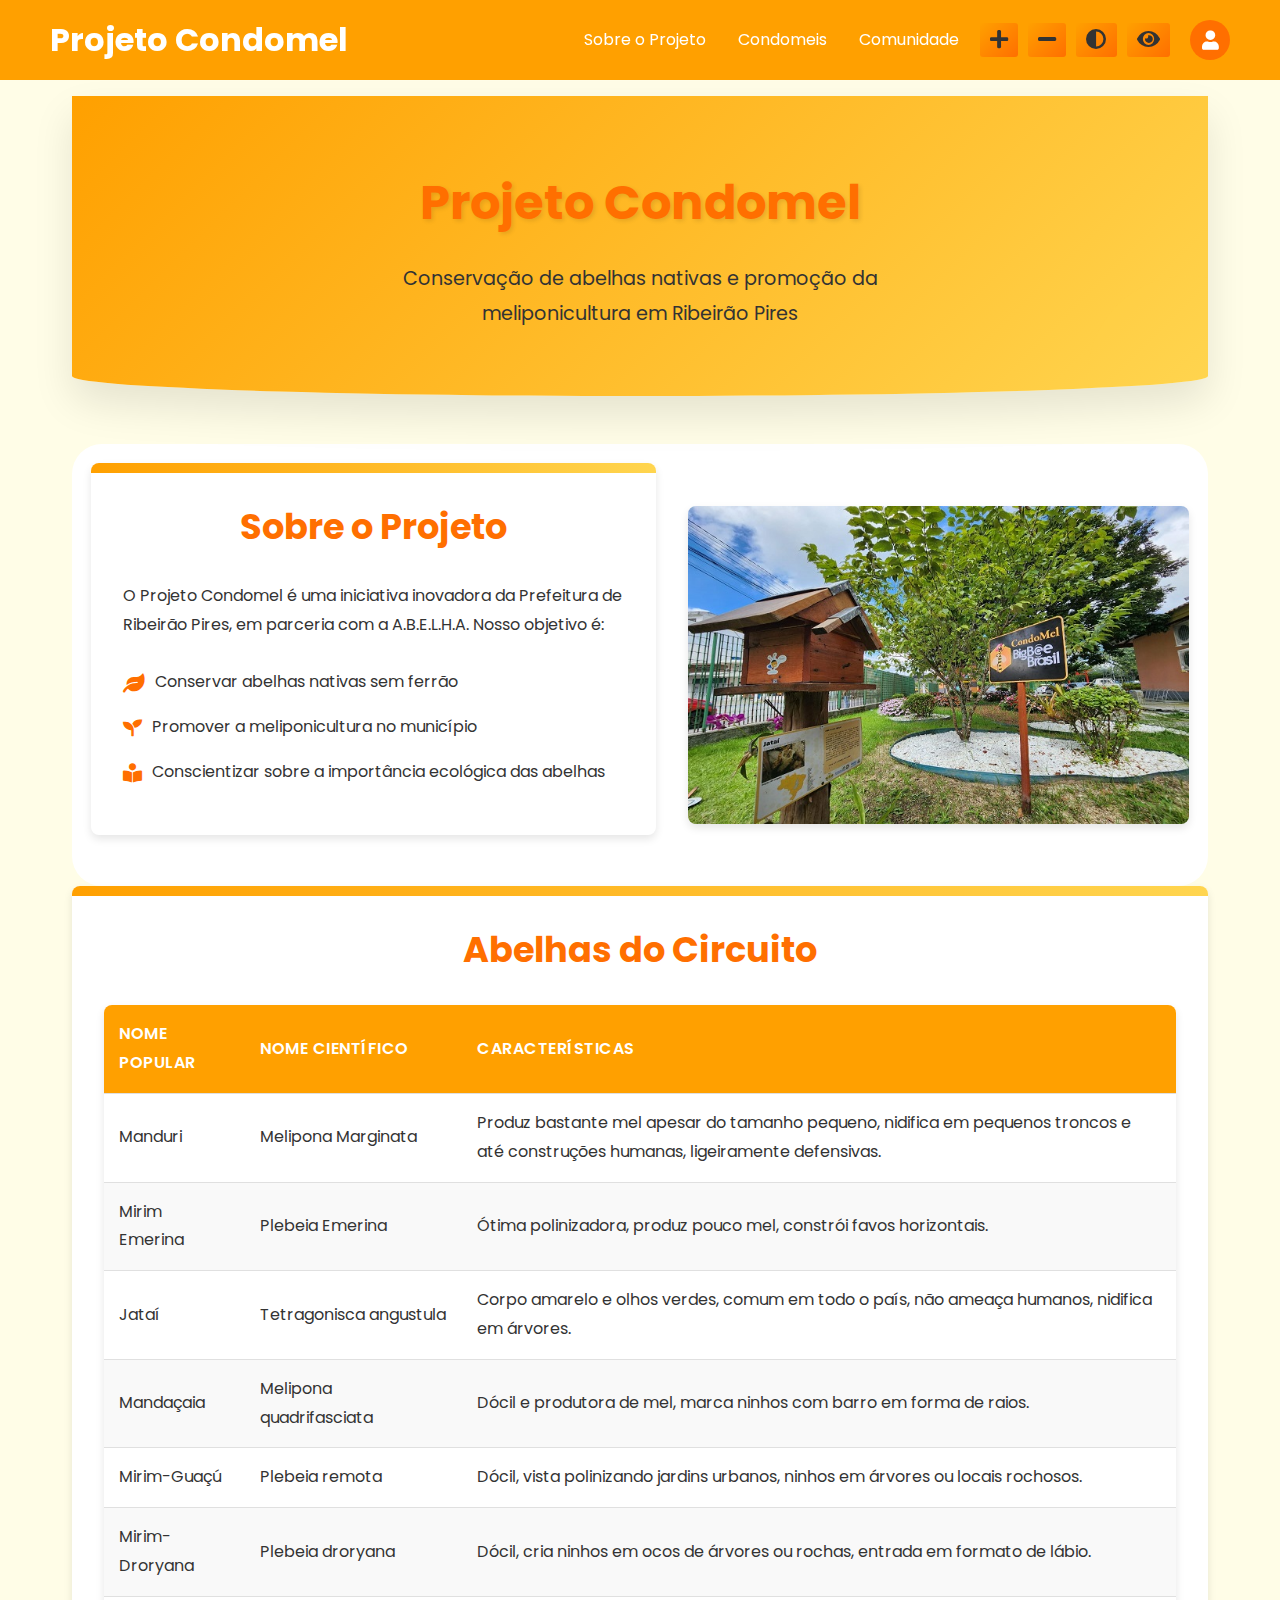
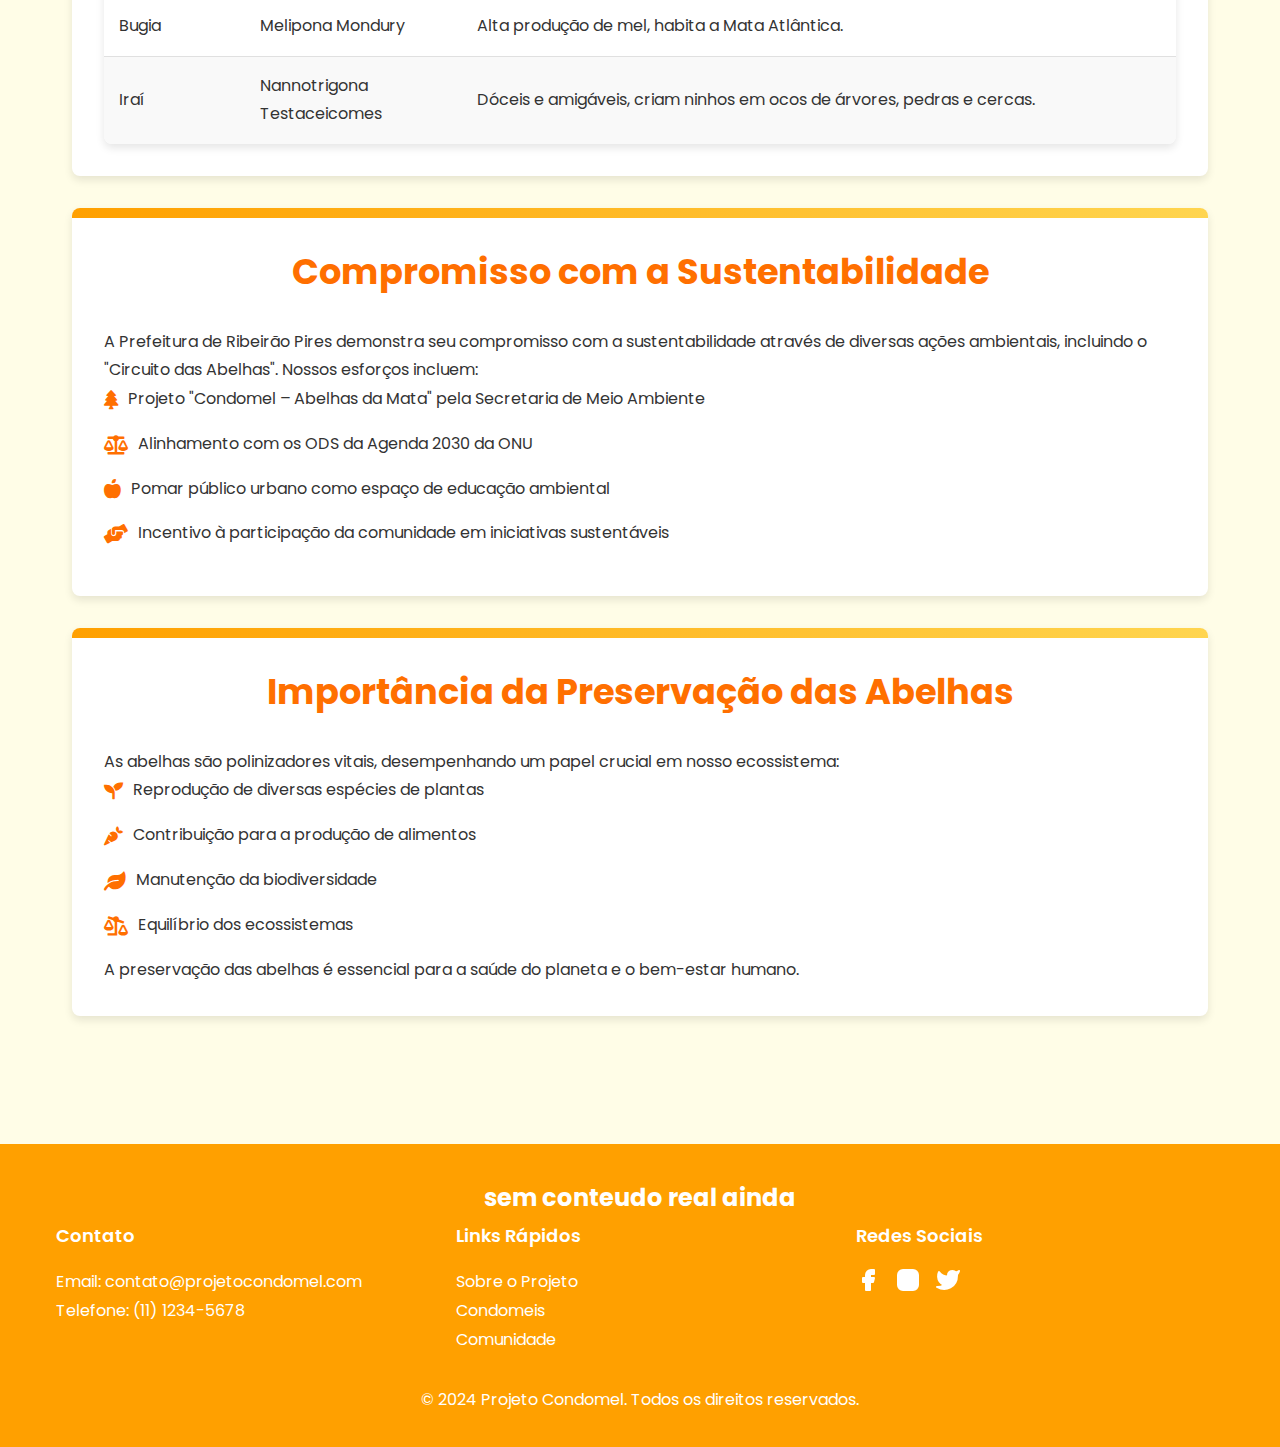
<file: sobre.html>
<!-- sobre.html -->
<!DOCTYPE html>
<html lang="pt-BR">
<head>
    <meta charset="UTF-8">
    <meta name="viewport" content="width=device-width, initial-scale=1.0">
    <title>Sobre o Projeto Condomel - Ribeirão Pires</title>
    <link href="https://fonts.googleapis.com/css2?family=Poppins:wght@300;400;600;700&display=swap" rel="stylesheet">
    <link rel="stylesheet" href="https://cdnjs.cloudflare.com/ajax/libs/font-awesome/5.15.3/css/all.min.css">
    <link rel="stylesheet" href="style.css"> 
    <style>
        :root {
            --primary-color: #FFA000;
            --secondary-color: #FFD54F;
            --accent-color: #FF6F00;
            --background-color: #FFFDE7;
            --text-color: #333;
            --card-bg: #FFFFFF;
        }
        body {
            background-color: var(--background-color);
            color: var(--text-color);
            line-height: 1.8;
        }
        .hero {
            background: linear-gradient(135deg, var(--primary-color), var(--secondary-color));
            color: white;
            text-align: center;
            padding: 4rem 2rem;
            margin-bottom: 3rem;
            border-radius: 0 0 50% 50% / 20px;
        }
        .hero h1 {
            font-size: 3rem;
            margin-bottom: 1rem;
            text-shadow: 2px 2px 4px rgba(0,0,0,0.1);
        }
        .hero .subtitle {
            font-size: 1.2rem;
            max-width: 600px;
            margin: 0 auto;
        }
        .content {
            max-width: 1200px;
            margin: 0 auto;
            padding: 1.2rem;
        }
        .content img {
            display: block;
            margin: 0 auto;
            max-width: 100%;
            height: auto;
            border-radius: 8px;
            box-shadow: 0 4px 8px rgba(0,0,0,0.1);
        }
        .content h2 {
            text-align: center;
            margin-bottom: 1.5rem;
            color: var(--accent-color);
            font-size: 2.2rem;
        }
        .two-columns {
            display: flex;
            flex-wrap: wrap;
            justify-content: space-between;
            gap: 2rem;
            align-items: center;
        }
        .column {
            flex: 1;
            min-width: 200px;
        }
        table {
            width: 100%;
            border-collapse: separate;
            border-spacing: 0;
            margin-top: 20px;
            box-shadow: 0 4px 8px rgba(0,0,0,0.1);
            border-radius: 8px;
            overflow: hidden;
        }
        th, td {
            padding: 15px;
            text-align: left;
            border-bottom: 1px solid #e0e0e0;
        }
        th {
            background-color: var(--primary-color);
            color: white;
            font-weight: 600;
            text-transform: uppercase;
            letter-spacing: 0.5px;
        }
        tr:last-child td {
            border-bottom: none;
        }
        tr:nth-child(even) {
            background-color: #f9f9f9;
        }
        tr:hover {
            background-color: #f0f0f0;
            transition: background-color 0.3s ease;
        }
        .card {
            background-color: var(--card-bg);
            border-radius: 8px;
            padding: 2rem;
            box-shadow: 0 4px 8px rgba(0,0,0,0.1);
            transition: transform 0.3s ease, box-shadow 0.3s ease;
            margin-bottom: 2rem;
        }
        .card:hover {
            transform: translateY(-5px);
            box-shadow: 0 6px 12px rgba(0,0,0,0.15);
        }
        .icon-list {
            list-style-type: none;
            padding: 0;
        }
        .icon-list li {
            display: flex;
            align-items: center;
            margin-bottom: 1rem;
        }
        .icon-list li i {
            color: var(--accent-color);
            margin-right: 10px;
            font-size: 1.2rem;
        }
        @media (max-width: 768px) {
            .two-columns {
                flex-direction: column;
            }
            .hero {
                border-radius: 0 0 25% 25% / 10px;
            }
            .content h2{
                font-size: 1.5em;
            }
            .card{
                padding: 1rem;
            }
        }
/* Protanopia */
.navbar.color-blind-filter.protanopia,
#content-wrapper.color-blind-filter.protanopia {
    filter: url('data:image/svg+xml,<svg xmlns="http://www.w3.org/2000/svg"><filter id="protanopia"><feColorMatrix type="matrix" values="0.567, 0.433, 0, 0, 0 0.558, 0.442, 0, 0, 0 0, 0.242, 0.758, 0, 0 0, 0, 0, 1, 0"/></filter></svg>#protanopia');
}

/* Deuteranopia */
.navbar.color-blind-filter.deuteranopia,
#content-wrapper.color-blind-filter.deuteranopia {
    filter: url('data:image/svg+xml,<svg xmlns="http://www.w3.org/2000/svg"><filter id="deuteranopia"><feColorMatrix type="matrix" values="0.625, 0.375, 0, 0, 0 0.7, 0.3, 0, 0, 0 0, 0.3, 0.7, 0, 0 0, 0, 0, 1, 0"/></filter></svg>#deuteranopia');
}

/* Tritanopia */
.navbar.color-blind-filter.tritanopia,
#content-wrapper.color-blind-filter.tritanopia {
    filter: url('data:image/svg+xml,<svg xmlns="http://www.w3.org/2000/svg"><filter id="tritanopia"><feColorMatrix type="matrix" values="0.95, 0.05, 0, 0, 0 0, 0.433, 0.567, 0, 0 0, 0.475, 0.525, 0, 0 0, 0, 0, 1, 0"/></filter></svg>#tritanopia');
}

/* Deuteranopia */
.navbar.color-blind-filter.deuteranopia,
#content-wrapper.color-blind-filter.deuteranopia {
    filter: url('data:image/svg+xml,<svg xmlns="http://www.w3.org/2000/svg"><filter id="deuteranopia"><feColorMatrix type="matrix" values="0.625, 0.375, 0, 0, 0 0.7, 0.3, 0, 0, 0 0, 0.3, 0.7, 0, 0 0, 0, 0, 1, 0"/></filter></svg>#deuteranopia');
}

/* Tritanopia */
.navbar.color-blind-filter.tritanopia,
#content-wrapper.color-blind-filter.tritanopia {
    filter: url('data:image/svg+xml,<svg xmlns="http://www.w3.org/2000/svg"><filter id="tritanopia"><feColorMatrix type="matrix" values="0.95, 0.05, 0, 0, 0 0, 0.433, 0.567, 0, 0 0, 0.475, 0.525, 0, 0 0, 0, 0, 1, 0"/></filter></svg>#tritanopia');
}

/* Deuteranomaly */
.navbar.color-blind-filter.deuteranomaly,
#content-wrapper.color-blind-filter.deuteranomaly {
    filter: url('data:image/svg+xml,<svg xmlns="http://www.w3.org/2000/svg"><filter id="deuteranomaly"><feColorMatrix type="matrix" values="0.8, 0.2, 0, 0, 0 0.258, 0.742, 0, 0, 0 0, 0.142, 0.858, 0, 0 0, 0, 0, 1, 0"/></filter></svg>#deuteranomaly');
}

/* Tritanomaly */
.navbar.color-blind-filter.tritanomaly,
#content-wrapper.color-blind-filter.tritanomaly {
    filter: url('data:image/svg+xml,<svg xmlns="http://www.w3.org/2000/svg"><filter id="tritanomaly"><feColorMatrix type="matrix" values="0.967, 0.033, 0, 0, 0 0, 0.733, 0.267, 0, 0 0, 0.183, 0.817, 0, 0 0, 0, 0, 1, 0"/></filter></svg>#tritanomaly');
}

/* Achromatopsia */
.navbar.color-blind-filter.achromatopsia,
#content-wrapper.color-blind-filter.achromatopsia {
    filter: url('data:image/svg+xml,<svg xmlns="http://www.w3.org/2000/svg"><filter id="achromatopsia"><feColorMatrix type="matrix" values="0.299, 0.587, 0.114, 0, 0 0.299, 0.587, 0.114, 0, 0 0.299, 0.587, 0.114, 0, 0 0, 0, 0, 1, 0"/></filter></svg>#achromatopsia');
}

/* Protanomaly */
.navbar.color-blind-filter.protanomaly,
#content-wrapper.color-blind-filter.protanomaly {
    filter: url('data:image/svg+xml,<svg xmlns="http://www.w3.org/2000/svg"><filter id="protanomaly"><feColorMatrix type="matrix" values="0.817, 0.183, 0, 0, 0 0.333, 0.667, 0, 0, 0 0, 0.125, 0.875, 0, 0 0, 0, 0, 1, 0"/></filter></svg>#protanomaly');
}

/* Achromatomaly */
.navbar.color-blind-filter.achromatomaly,
#content-wrapper.color-blind-filter.achromatomaly {
    filter: url('data:image/svg+xml,<svg xmlns="http://www.w3.org/2000/svg"><filter id="achromatomaly"><feColorMatrix type="matrix" values="0.618, 0.320, 0.062, 0, 0 0.163, 0.775, 0.062, 0, 0 0.163, 0.320, 0.516, 0, 0 0, 0, 0, 1, 0"/></filter></svg>#achromatomaly');
}
/* Protanopia */
.navbar.color-blind-filter.protanopia,
#content-wrapper.color-blind-filter.protanopia {
    filter: url('data:image/svg+xml,<svg xmlns="http://www.w3.org/2000/svg"><filter id="protanopia-filter"><feColorMatrix type="matrix" values="0.567, 0.433, 0, 0, 0 0.558, 0.442, 0, 0, 0 0, 0.242, 0.758, 0, 0 0, 0, 0, 1, 0"/></filter></svg>#protanopia-filter');
}

/* Deuteranopia */
.navbar.color-blind-filter.deuteranopia,
#content-wrapper.color-blind-filter.deuteranopia {
    filter: url('data:image/svg+xml,<svg xmlns="http://www.w3.org/2000/svg"><filter id="deuteranopia-filter"><feColorMatrix type="matrix" values="0.625, 0.375, 0, 0, 0 0.7, 0.3, 0, 0, 0 0, 0.3, 0.7, 0, 0 0, 0, 0, 1, 0"/></filter></svg>#deuteranopia-filter');
}

/* Tritanopia */
.navbar.color-blind-filter.tritanopia,
#content-wrapper.color-blind-filter.tritanopia {
    filter: url('data:image/svg+xml,<svg xmlns="http://www.w3.org/2000/svg"><filter id="tritanopia-filter"><feColorMatrix type="matrix" values="0.95, 0.05, 0, 0, 0 0, 0.433, 0.567, 0, 0 0, 0.475, 0.525, 0, 0 0, 0, 0, 1, 0"/></filter></svg>#tritanopia-filter');
}
.bee-table {
    width: 100%;
    border-collapse: separate;
    border-spacing: 0;
    margin-top: 20px;
    box-shadow: 0 4px 8px rgba(0,0,0,0.1);
    border-radius: 8px;
    overflow: hidden;
}

.bee-table th, 
.bee-table td {
    padding: 15px;
    text-align: left;
    border-bottom: 1px solid #e0e0e0;
}

.bee-table th {
    background-color: #FFA000;
    color: white;
    font-weight: 600;
    text-transform: uppercase;
    letter-spacing: 0.5px;
}

.bee-table tr:last-child td {
    border-bottom: none;
}

.bee-table tr:nth-child(even) {
    background-color: #f9f9f9;
}

.bee-table tr:hover {
    background-color: #f0f0f0;
    transition: background-color 0.3s ease;
}

/* Cards para dispositivos móveis */
.bee-cards {
    display: none;
    gap: 1rem;
    padding: 1rem;
}

.bee-card {
    background: white;
    border-radius: 8px;
    box-shadow: 0 2px 4px rgba(0,0,0,0.1);
    padding: 1rem;
    border-left: 4px solid #FFA000;
}

.bee-card-header {
    display: flex;
    justify-content: space-between;
    align-items: center;
    margin-bottom: 0.5rem;
    padding-bottom: 0.5rem;
    border-bottom: 1px solid #eee;
}

.bee-card-title {
    font-size: 1.1rem;
    font-weight: 600;
    color: #333;
    margin: 0;
}

.bee-card-subtitle {
    font-size: 0.9rem;
    color: #666;
    font-style: italic;
    margin: 0;
}

.bee-card-content {
    color: #444;
    line-height: 1.5;
    margin-top: 0.5rem;
}

/* Media Query para dispositivos móveis */
@media (max-width: 768px) {
    .bee-table {
        display: none;
    }
    
    .bee-cards {
        display: flex;
        flex-direction: column;
    }
}
        
    </style>

</head>
<body>

    <nav class="navbar"  id="navbar">
        <div class="navbar-container">
            <a href="index.html" class="navbar-logo">Projeto Condomel</a>
            
            <div class="navbar-toggle" id="mobile-menu">
                <span class="bar">&nbsp;</span>
                <span class="bar">&nbsp;</span>
                <span class="bar">&nbsp;</span>
            </div>
    
    
            <ul class="navbar-menu">
                <div class="para-mobile">
                    <div class="profile-container">
                        <i class="fas fa-user profile-icon" onclick="window.location.href='login.html';"></i>
                    </div>
                </div>
                
                <li><a href="sobre.html">Sobre o Projeto</a></li>
                <li><a href="condomeis.html">Condomeis</a></li>
                <li><a href="comunidade.html">Comunidade</a></li>
                
                <div id="accessibility-bar">
                    <button id="increase-font" title="Aumentar tamanho da fonte">
                        <i class="fas fa-plus"></i>
                    </button>
                    <button id="decrease-font" title="Diminuir tamanho da fonte">
                        <i class="fas fa-minus"></i>
                    </button>
                    <button id="high-contrast" title="Alto contraste">
                        <i class="fas fa-adjust"></i>
                    </button>
                    <button id="color-blind-toggle" title="Opções de daltonismo">
                        <i class="fas fa-eye"></i>
                    </button>
                </div>
    
                <div id="color-blind-options" class="hidden">
                    <button data-filter="protanopia">Protanopia</button>
                    <button data-filter="protanomaly">Protanomalia</button>
                    <button data-filter="deuteranopia">Deuteranopia</button>
                    <button data-filter="deuteranomaly">Deuteranomalia</button>
                    <button data-filter="tritanopia">Tritanopia</button>
                    <button data-filter="tritanomaly">Tritanomalia</button>
                    <button data-filter="achromatopsia">Acromatopsia</button>
                    <button data-filter="achromatomaly">Acromatopsia Parcial</button>
                    <button data-filter="normal">Visão Normal</button>
                </div>
    
                <div class="para-pc">
                    <div class="profile-container">
                        <i class="fas fa-user profile-icon" onclick="window.location.href='login.html';"></i>
                    </div>
                </div>
            </ul>
        </div>
    </nav>
    <div class="content-wrapper" id="content-wrapper">
    <main class="about-page">
        <section class="hero">
            <h1>Projeto Condomel</h1>
            <p class="subtitle">Conservação de abelhas nativas e promoção da meliponicultura em Ribeirão Pires</p>
        </section>

        <section class="content">
            <div class="two-columns">
                <div class="column card">
                    <h2>Sobre o Projeto</h2>
                    <p>O Projeto Condomel é uma iniciativa inovadora da Prefeitura de Ribeirão Pires, em parceria com a A.B.E.L.H.A. Nosso objetivo é:</p>
                    <br>
                    <ul class="icon-list">
                        <li><i class="fas fa-leaf"></i> Conservar abelhas nativas sem ferrão</li>
                        <li><i class="fas fa-seedling"></i> Promover a meliponicultura no município</li>
                        <li><i class="fas fa-book-reader"></i> Conscientizar sobre a importância ecológica das abelhas</li>
                    </ul>
                </div>
                <div class="column">
                    <img src="img/condomel-destaque (1).jpg" alt="Foto do Projeto Condomel">
                </div>
            </div>
        </section>

        <section class="content card">
            <h2>Abelhas do Circuito</h2>
            <table class="bee-table">
                <thead>
                    <tr>
                        <th>Nome Popular</th>
                        <th>Nome Científico</th>
                        <th>Características</th>
                    </tr>
                </thead>
                <tbody>
                    <tr>
                        <td>Manduri</td>
                        <td>Melipona Marginata</td>
                        <td>Produz bastante mel apesar do tamanho pequeno, nidifica em pequenos troncos e até construções humanas, ligeiramente defensivas.</td>
                    </tr>
                    <tr>
                        <td>Mirim Emerina</td>
                        <td>Plebeia Emerina</td>
                        <td>Ótima polinizadora, produz pouco mel, constrói favos horizontais.</td>
                    </tr>
                    <tr>
                        <td>Jataí</td>
                        <td>Tetragonisca angustula</td>
                        <td>Corpo amarelo e olhos verdes, comum em todo o país, não ameaça humanos, nidifica em árvores.</td>
                    </tr>
                    <tr>
                        <td>Mandaçaia</td>
                        <td>Melipona quadrifasciata</td>
                        <td>Dócil e produtora de mel, marca ninhos com barro em forma de raios.</td>
                    </tr>
                    <tr>
                        <td>Mirim-Guaçú</td>
                        <td>Plebeia remota</td>
                        <td>Dócil, vista polinizando jardins urbanos, ninhos em árvores ou locais rochosos.</td>
                    </tr>
                    <tr>
                        <td>Mirim-Droryana</td>
                        <td>Plebeia droryana</td>
                        <td>Dócil, cria ninhos em ocos de árvores ou rochas, entrada em formato de lábio.</td>
                    </tr>
                    <tr>
                        <td>Bugia</td>
                        <td>Melipona Mondury</td>
                        <td>Alta produção de mel, habita a Mata Atlântica.</td>
                    </tr>
                    <tr>
                        <td>Iraí</td>
                        <td>Nannotrigona Testaceicomes</td>
                        <td>Dóceis e amigáveis, criam ninhos em ocos de árvores, pedras e cercas.</td>
                    </tr>
                </tbody>
            </table>
        </section>

        <div class="bee-cards">
            <div class="bee-card">
                <div class="bee-card-header">
                    <div>
                        <h3 class="bee-card-title">Manduri</h3>
                        <p class="bee-card-subtitle">Melipona Marginata</p>
                    </div>
                </div>
                <div class="bee-card-content">
                    Produz bastante mel apesar do tamanho pequeno, nidifica em pequenos troncos e até construções humanas, ligeiramente defensivas.
                </div>
            </div>
        
            <div class="bee-card">
                <div class="bee-card-header">
                    <div>
                        <h3 class="bee-card-title">Mirim Emerina</h3>
                        <p class="bee-card-subtitle">Plebeia Emerina</p>
                    </div>
                </div>
                <div class="bee-card-content">
                    Ótima polinizadora, produz pouco mel, constrói favos horizontais.
                </div>
            </div>
        
            <div class="bee-card">
                <div class="bee-card-header">
                    <div>
                        <h3 class="bee-card-title">Jataí</h3>
                        <p class="bee-card-subtitle">Tetragonisca angustula</p>
                    </div>
                </div>
                <div class="bee-card-content">
                    Corpo amarelo e olhos verdes, comum em todo o país, não ameaça humanos, nidifica em árvores.
                </div>
            </div>
        
            <div class="bee-card">
                <div class="bee-card-header">
                    <div>
                        <h3 class="bee-card-title">Mandaçaia</h3>
                        <p class="bee-card-subtitle">Melipona quadrifasciata</p>
                    </div>
                </div>
                <div class="bee-card-content">
                    Dócil e produtora de mel, marca ninhos com barro em forma de raios.
                </div>
            </div>
        
            <div class="bee-card">
                <div class="bee-card-header">
                    <div>
                        <h3 class="bee-card-title">Mirim-Guaçú</h3>
                        <p class="bee-card-subtitle">Plebeia remota</p>
                    </div>
                </div>
                <div class="bee-card-content">
                    Dócil, vista polinizando jardins urbanos, ninhos em árvores ou locais rochosos.
                </div>
            </div>
        
            <div class="bee-card">
                <div class="bee-card-header">
                    <div>
                        <h3 class="bee-card-title">Mirim-Droryana</h3>
                        <p class="bee-card-subtitle">Plebeia droryana</p>
                    </div>
                </div>
                <div class="bee-card-content">
                    Dócil, cria ninhos em ocos de árvores ou rochas, entrada em formato de lábio.
                </div>
            </div>
        
            <div class="bee-card">
                <div class="bee-card-header">
                    <div>
                        <h3 class="bee-card-title">Bugia</h3>
                        <p class="bee-card-subtitle">Melipona Mondury</p>
                    </div>
                </div>
                <div class="bee-card-content">
                    Alta produção de mel, habita a Mata Atlântica.
                </div>
            </div>
        
            <div class="bee-card">
                <div class="bee-card-header">
                    <div>
                        <h3 class="bee-card-title">Iraí</h3>
                        <p class="bee-card-subtitle">Nannotrigona Testaceicomes</p>
                    </div>
                </div>
                <div class="bee-card-content">
                    Dóceis e amigáveis, criam ninhos em ocos de árvores, pedras e cercas.
                </div>
            </div>
        </div>

        <section class="content card">
            <h2>Compromisso com a Sustentabilidade</h2>
            <p>A Prefeitura de Ribeirão Pires demonstra seu compromisso com a sustentabilidade através de diversas ações ambientais, incluindo o "Circuito das Abelhas". Nossos esforços incluem:</p>
            <ul class="icon-list">
                <li><i class="fas fa-tree"></i> Projeto "Condomel – Abelhas da Mata" pela Secretaria de Meio Ambiente</li>
                <li><i class="fas fa-balance-scale"></i> Alinhamento com os ODS da Agenda 2030 da ONU</li>
                <li><i class="fas fa-apple-alt"></i> Pomar público urbano como espaço de educação ambiental</li>
                <li><i class="fas fa-hands-helping"></i> Incentivo à participação da comunidade em iniciativas sustentáveis</li>
            </ul>
        </section>

        <section class="content card">
            <h2>Importância da Preservação das Abelhas</h2>
            <p>As abelhas são polinizadores vitais, desempenhando um papel crucial em nosso ecossistema:</p>
            <ul class="icon-list">
                <li><i class="fas fa-seedling"></i> Reprodução de diversas espécies de plantas</li>
                <li><i class="fas fa-carrot"></i> Contribuição para a produção de alimentos</li>
                <li><i class="fas fa-leaf"></i> Manutenção da biodiversidade</li>
                <li><i class="fas fa-balance-scale-right"></i> Equilíbrio dos ecossistemas</li>
            </ul>
            <p>A preservação das abelhas é essencial para a saúde do planeta e o bem-estar humano.</p>
        </section>
    </main>

    <footer class="footer">
        <h2 style="text-align: center;">sem conteudo real ainda</h2>
        <div class="container">
            <div class="footer-grid">
                <div class="footer-section">
                    <h3>Contato</h3>
                    <p>Email: contato@projetocondomel.com</p>
                    <p>Telefone: (11) 1234-5678</p>
                </div>
                <div class="footer-section">
                    <h3>Links Rápidos</h3>
                    <ul>
                        <li><a href="/sobre">Sobre o Projeto</a></li>
                        <li><a href="/condomeis">Condomeis</a></li>
                        <li><a href="/comunidade">Comunidade</a></li>
                    </ul>
                </div>
                <div class="footer-section">
                    <h3>Redes Sociais</h3>
                    <div class="social-icons">
                        <a href="#" aria-label="Facebook">
                            <svg class="social-icon" xmlns="http://www.w3.org/2000/svg" viewBox="0 0 24 24" fill="none" stroke="currentColor" stroke-width="2" stroke-linecap="round" stroke-linejoin="round">
                                <path d="M18 2h-3a5 5 0 0 0-5 5v3H7v4h3v8h4v-8h3l1-4h-4V7a1 1 0 0 1 1-1h3z"></path>
                            </svg>
                        </a>
                        <a href="#" aria-label="Instagram">
                            <svg class="social-icon" xmlns="http://www.w3.org/2000/svg" viewBox="0 0 24 24" fill="none" stroke="currentColor" stroke-width="2" stroke-linecap="round" stroke-linejoin="round">
                                <rect x="2" y="2" width="20" height="20" rx="5" ry="5"></rect>
                                <path d="M16 11.37A4 4 0 1 1 12.63 8 4 4 0 0 1 16 11.37z"></path>
                                <line x1="17.5" y1="6.5" x2="17.51" y2="6.5"></line>
                            </svg>
                        </a>
                        <a href="#" aria-label="Twitter">
                            <svg class="social-icon" xmlns="http://www.w3.org/2000/svg" viewBox="0 0 24 24" fill="none" stroke="currentColor" stroke-width="2" stroke-linecap="round" stroke-linejoin="round">
                                <path d="M23 3a10.9 10.9 0 0 1-3.14 1.53 4.48 4.48 0 0 0-7.86 3v1A10.66 10.66 0 0 1 3 4s-4 9 5 13a11.64 11.64 0 0 1-7 2c9 5 20 0 20-11.5a4.5 4.5 0 0 0-.08-.83A7.72 7.72 0 0 0 23 3z"></path>
                            </svg>
                        </a>
                    </div>
                </div>
            </div>
            <div class="footer-bottom">
                <p>&copy; 2024 Projeto Condomel. Todos os direitos reservados.</p>
            </div>
        </div>
    </footer>

</div>
</div>
<div class="scroll fixed-position" id="scroll">
        <!-- SEPARAR DPS PARA NAO FICAR BUGADO COM O FILTRO -->
    <div class="scroll-to-top" id="scrollToTop">
        <i class="fas fa-chevron-up"></i>
    </div>
</div>
<div class="libras" id="libras">
    <div vw class="enabled">
        <div vw-access-button class="active"></div>
        <div vw-plugin-wrapper>
            <div class="vw-plugin-top-wrapper"></div>
        </div>
    </div>
</div>
      <script src="https://vlibras.gov.br/app/vlibras-plugin.js"></script>
      <script>
        new window.VLibras.Widget('https://vlibras.gov.br/app');
      </script>
    <script src="accessibility.js"></script>
    <script>

// Acessibilidade
const increaseFontButton = document.getElementById('increase-font');
const decreaseFontButton = document.getElementById('decrease-font');

let fontSize = 16;

increaseFontButton.addEventListener('click', () => {
  fontSize += 2;
  document.body.style.fontSize = fontSize + 'px';
});

decreaseFontButton.addEventListener('click', () => {
  fontSize -= 2;
  document.body.style.fontSize = fontSize + 'px';
});

    </script>
        <script>
const highContrastButton = document.getElementById('high-contrast');
const contentWrapper = document.getElementById('content-wrapper');
const navbar = document.getElementById('navbar');
const libras_scroll = document.getElementById('scroll');
const libras = document.getElementById('libras');


highContrastButton.addEventListener('click', () => {
    contentWrapper.classList.toggle('high-contrast');
    navbar.classList.toggle('high-contrast');
    libras_scroll.classList.toggle('high-contrast')
    libras.classList.toggle('high-contrast')
    libras_scroll.style.position = 'fixed';
    libras.style.position = 'fixed';
    // Seleciona todos os elementos que precisam da borda
    const elements = document.querySelectorAll('.hero, .card, .pepta-section, main, footer, .scroll-to-top, nav, span.bar');

    elements.forEach(element => {
        if (element.style.border && element.style.borderRadius) {
            // Remove a borda e o border-radius se já estiverem aplicados
            element.style.border = '';
            element.style.borderRadius = '';
        } else {
            // Adiciona o estilo de borda e border-radius
            element.style.border = '1px solid var(--borda-color)';
            element.style.borderRadius = '10px'; // Ajuste o valor para o desejado
        }
    });
});
 
        </script>
        <script>
            const mobileMenu = document.querySelector('#mobile-menu');
            const navbarMenu = document.querySelector('.navbar-menu');
            // Toggle menu mobile
            mobileMenu.addEventListener('click', function() {
            mobileMenu.classList.toggle('active');
            navbarMenu.classList.toggle('active');
            document.body.style.overflow = navbarMenu.classList.contains('active') ? 'hidden' : 'auto';
        });
    </script>
        <script src="scroll.js"></script>
</body>
</html>
</file>
<file: style.css>
/* style.css */
:root {
    --primary-color: #FFA000;
    --secondary-color: #FFD54F;
    --accent-color: #FF6F00;
    --background-color: #fffac6;
    --text-color: #333;
    --card-bg: #FFFFFF;
}
html, body {
    overflow-x: hidden;
    width: 100%;
}

* {
    margin: 0;
    padding: 0;
    box-sizing: border-box;
}
.profile-icon {
    font-size: 1.2rem;
    color: white;
    cursor: pointer;
    background-color: var(--accent-color);
    width: 40px;
    height: 40px;
    border-radius: 50%;
    display: flex;
    align-items: center;
    justify-content: center;
    margin-left: 15px;
}

body {
    font-family: 'Poppins', sans-serif;
    line-height: 1.8;
    background-color: var(--background-color);
    color: var(--text-color);
}

#accessibility-bar {
    display: flex;
    align-items: center;
    margin-left: auto;
}

#accessibility-bar button,
#color-blind-options button {
    margin: 0 5px;
    padding: 5px 10px;
    background-color: var(--secondary-color);
    color: var(--text-color);
    border: none;
    border-radius: 3px;
    cursor: pointer;
    transition: background-color 0.3s ease;
}

#accessibility-bar button:hover,
#color-blind-options button:hover {
    background-color: var(--accent-color);
    color: white;
}

#color-blind-options {
    position: absolute;
    top: 100%;
    right: 0;
    background-color: var(--primary-color);
    padding: 10px;
    z-index: 999;
    display: flex;
    justify-content: flex-end;
    flex-wrap: wrap;
    max-height: 400px;
    overflow-y: auto;
}

#color-blind-options.hidden {
    display: none;
}

#color-blind-options button {
    margin: 5px;
}

body.color-blind-filter {
    filter: var(--filter);
}
/* Optional: Add a subtle scrollbar for better UX */
#color-blind-options::-webkit-scrollbar {
    width: 6px;
}

#color-blind-options::-webkit-scrollbar-thumb {
    background-color: var(--accent-color);
    border-radius: 3px;
}

#color-blind-options::-webkit-scrollbar-track {
    background-color: rgba(255, 255, 255, 0.1);
}

/* Color blindness options styling */
#color-blind-options {
    position: absolute;
    top: 100%;
    right: 0;
    background-color: var(--primary-color);
    padding: 10px;
    border-radius: 0 0 5px 5px;
    box-shadow: 0 4px 6px rgba(0, 0, 0, 0.1);
    z-index: 1000;
    display: flex;
    flex-direction: column;
}

#color-blind-options.hidden {
    display: none;
}

#color-blind-options button {
    background: none;
    border: none;
    color: white;
    padding: 8px 16px;
    text-align: left;
    cursor: pointer;
    transition: background-color 0.3s;
}

#color-blind-options button:hover {
    background-color: var(--accent-color);
}

/* Responsive adjustments */
@media screen and (max-width: 768px) {
    #color-blind-options {
        position: static;
        width: 100%;
        margin-top: 10px;
        top: 80px;
        left: 0;
        right: 0;
        justify-content: center;
    }
    #accessibility-bar {
        position: absolute;
    }
}

.navbar {
    position: fixed !important;
    top: 0;
    width: 100%;
    z-index: 1001;
}

.scroll-to-top {
    position: fixed !important;
    bottom: 30px;
    right: 30px;
    z-index: 1000;
}
header {
    background: linear-gradient(135deg, var(--primary-color), var(--secondary-color));
    color: white;
    text-align: center;
    padding: 8rem 1rem;
    position: relative;
    overflow: hidden;
}

header::before {
    content: '';
    position: absolute;
    top: 0;
    left: 0;
    right: 0;
    bottom: 0;
    background: url('data:image/svg+xml;utf8,<svg xmlns="http://www.w3.org/2000/svg" width="100" height="100" viewBox="0 0 100 100"><path d="M50 30 L90 90 L10 90 Z" fill="%23FFFFFF" opacity="0.1"/></svg>');
    background-size: 100px 100px;
    animation: honeycomb 30s linear infinite;
}

@keyframes honeycomb {
    0% { background-position: 0 0; }
    100% { background-position: 100px 100px; }
}

header h1 {
    font-size: 5rem;
    margin: 0;
    position: relative;
    z-index: 1;
    text-shadow: 2px 2px 4px rgba(0,0,0,0.2);
}

header p {
    font-size: 1.8rem;
    margin-top: 1rem;
    position: relative;
    z-index: 1;
}

main {
    padding-top: 0px;
    max-width: 1200px;
    margin: 0 auto;
    padding: 6rem 2rem;
}

.hero {
    background-color: var(--card-bg);
    border-radius: 30px;
    padding: 5rem;
    margin-bottom: 6rem;
    box-shadow: 0 20px 40px rgba(0, 0, 0, 0.1);
    position: relative;
    overflow: hidden;
    transition: transform 0.3s ease, box-shadow 0.3s ease;
}

.hero:hover {
    transform: translateY(-10px);
    box-shadow: 0 30px 60px rgba(0, 0, 0, 0.15);
}

.hero::after {
    content: '';
    position: absolute;
    bottom: -80px;
    right: -80px;
    width: 200px;
    height: 200px;
    background: var(--secondary-color);
    border-radius: 50%;
    opacity: 0.1;
}

.hero h2 {
    color: var(--accent-color);
    font-size: 4rem;
    margin-bottom: 2rem;
}

.content-grid {
    width: 100vw;
    margin-left: calc(-50vw + 50%);
    padding: 0 2rem;
    display: grid;
    grid-template-columns: repeat(auto-fit, minmax(300px, 1fr));
    gap: 4rem;
    margin-bottom: 6rem;
    box-sizing: border-box;
    overflow: hidden;
}

.card {
    min-width: 300px;
    background-color: var(--card-bg);
    border-radius: 25px;
    padding: 2rem;
    box-shadow: 0 15px 30px rgba(0, 0, 0, 0.1);
    transition: transform 0.3s ease, box-shadow 0.3s ease;
    position: relative;
    overflow: hidden;
}

.card:hover {
    transform: translateY(-15px);
    box-shadow: 0 25px 50px rgba(0, 0, 0, 0.2);
}

.card::before {
    content: '';
    position: absolute;
    top: 0;
    left: 0;
    right: 0;
    height: 10px;
    background: linear-gradient(to right, var(--primary-color), var(--secondary-color));
}

.card h3 {
    color: var(--accent-color);
    margin-bottom: 1.5rem;
    font-size: 2.5rem;
}


#map {
    height: 700px;
    border-radius: 25px;
    overflow: hidden;
    box-shadow: 0 20px 40px rgba(0, 0, 0, 0.15);
}

.pontos-lista {
    list-style-type: none;
    padding: 0;
}

.pontos-lista li {
    padding: 1rem 0;
    border-bottom: 1px solid #eee;
}
.pontos-lista li:hover {
    background-color: #f9f9f9;
    padding-left: 20px;
}

.pontos-lista li:last-child {
    border-bottom: none;
}

#verMaisBtn {
    display: block;
    width: 200px;
    margin: 2rem auto;
    padding: 1rem 2rem;
    background-color: var(--accent-color);
    color: white;
    border: none;
    border-radius: 50px;
    cursor: pointer;
    font-size: 1rem;
    font-weight: 600;
    text-transform: uppercase;
    letter-spacing: 1px;
    transition: all 0.3s ease;
    box-shadow: 0 4px 6px rgba(0, 0, 0, 0.1);
}

#verMaisBtn:hover {
    background-color: var(--primary-color);
    transform: translateY(-2px);
    box-shadow: 0 6px 8px rgba(0, 0, 0, 0.15);
}

.hidden {
    display: none;
    opacity: 0;
    transition: opacity 0.5s ease, max-height 0.5s ease;
    max-height: 0;
    overflow: hidden;
}

.hidden.show {
    display: list-item;
    opacity: 1;
    max-height: 1000px;
}

form {
    background-color: var(--card-bg);
    border-radius: 25px;
    
    padding: 2rem;
    box-shadow: 0 20px 40px rgba(0, 0, 0, 0.1);
}

input, textarea {
    width: 100%;
    padding: 1.5rem;
    border: 2px solid #ddd;
    border-radius: 15px;
    font-family: 'Poppins', sans-serif;
    transition: border-color 0.3s ease, box-shadow 0.3s ease;
}

input:focus, textarea:focus {
    outline: none;
    border-color: var(--accent-color);
    box-shadow: 0 0 0 5px rgba(255, 111, 0, 0.1);
}

button {
    background: linear-gradient(135deg, var(--primary-color), var(--accent-color));
    color: white;
    border: none;
    padding: 1.8rem 3.5rem;
    cursor: pointer;
    border-radius: 15px;
    font-weight: 600;
    font-size: 1.3rem;
    transition: transform 0.3s ease, box-shadow 0.3s ease;
}

button:hover {
    transform: translateY(-5px);
    box-shadow: 0 15px 30px rgba(0, 0, 0, 0.2);
}

.icon {
    margin-right: 15px;
}

.scroll-to-top {
    position: fixed;
    bottom: 30px;
    right: 30px;
    background-color: var(--primary-color);
    color: white;
    width: 60px;
    height: 60px;
    text-align: center;
    line-height: 60px;
    border-radius: 50%;
    font-size: 24px;
    cursor: pointer;
    transition: background-color 0.3s, transform 0.3s;
    display: none;
    z-index: 1000;
}

.scroll-to-top:hover {
    background-color: var(--accent-color);
    transform: translateY(-5px);
}

.section-title {
    text-align: center;
    font-size: 3.5rem;
    color: var(--accent-color);
    margin-bottom: 4rem;
}

.quote {
    font-style: italic;
    font-size: 1.4rem;
    color: #666;
    text-align: center;
    margin: 3rem 0;
    padding: 2rem;
    background-color: rgba(255, 160, 0, 0.1);
    border-radius: 15px;
}

.highlight {
    background-color: rgba(255, 160, 0, 0.2);
    padding: 0.2rem 0.5rem;
    border-radius: 5px;
}

.fade-in {
    opacity: 0;
    transform: translateY(20px);
    transition: opacity 0.5s ease, transform 0.5s ease;
}

.fade-in.active {
    opacity: 1;
    transform: translateY(0);
}

@media (max-width: 767px) {
    body {
        font-size: 16px;
    }

    header {
        padding: 4rem 1rem;
    }

    header h1 {
        font-size: 2.5rem;
    }

    header p {
        font-size: 1.2rem;
    }

    main {
        padding: 2rem 1rem;
    }

    .hero {
        padding: 2rem;
        margin-bottom: 3rem;
        border-radius: 15px;
    }

    .hero h2 {
        font-size: 2rem;
    }

    .content-grid {
        grid-template-columns: 1fr;
        gap: 2rem;
        margin-bottom: 3rem;
    }

    .card {
        padding: 1.5rem;
        border-radius: 15px;
    }

    .card h3 {
        font-size: 1.5rem;
    }

    #map {
        height: 300px;
        border-radius: 15px;
    }

    .pontos-lista li {
        padding: 1rem 0;
    }

    form {
        padding: 2rem;
        border-radius: 15px;
    }

    input, textarea {
        padding: 1rem;
        border-radius: 10px;
    }

    button {
        padding: 1rem 2rem;
        font-size: 1rem;
        width: 100%;
    }

    .scroll-to-top {
        bottom: 20px;
        right: 20px;
        width: 50px;
        height: 50px;
        line-height: 50px;
        font-size: 20px;
    }

    .section-title {
        font-size: 2rem;
        margin-bottom: 2rem;
    }

    .quote {
        font-size: 1rem;
        margin: 2rem 0;
        padding: 1.5rem;
    }
}

@media (min-width: 768px) and (max-width: 1199px) {
    .content-grid {
        grid-template-columns: repeat(2, 1fr);
        
    }
}

@media (max-width: 767px) {
    .hero h2 {
        font-size: 2rem;
        text-align: center;
    }

    .hero h2 .icon {
        display: none;
    }
}

::-webkit-scrollbar {
    width: 12px;
}

::-webkit-scrollbar-track {
    background: var(--background-color);
    border-radius: 10px;
}

::-webkit-scrollbar-thumb {
    background: linear-gradient(var(--primary-color), var(--accent-color));
    border-radius: 10px;
    border: 3px solid var(--background-color);
}

::-webkit-scrollbar-thumb:hover {
    background: linear-gradient(var(--accent-color), var(--primary-color));
}

/* Para Firefox */
* {
    scrollbar-width: thin;
    scrollbar-color: var(--primary-color) var(--background-color);
}

.pepta-section {
    background-color: var(--card-bg);
    border-radius: 25px;
    padding: 5rem;
    box-shadow: 0 20px 40px rgba(0, 0, 0, 0.1);
    margin-top: 4rem;
}

.pepta-section h3 {
    color: var(--accent-color);
    font-size: 2.5rem;
    margin-bottom: 2rem;
}

.pepta-highlights {
    display: flex;
    justify-content: space-between;
    flex-wrap: wrap;
    margin: 3rem 0;
}

.highlight-item {
    flex-basis: calc(25% - 1rem);
    text-align: center;
    padding: 1.5rem;
    background-color: rgba(255, 160, 0, 0.1);
    border-radius: 15px;
    transition: transform 0.3s ease;
    border: 1px solid var(--primary-color);
}

.highlight-item:hover {
    transform: translateY(-10px);
}

.highlight-item i {
    font-size: 2.5rem;
    color: var(--primary-color);
    margin-bottom: 1rem;
}

.highlight-item h4 {
    font-size: 1.2rem;
    margin-bottom: 0.5rem;
}

.pepta-quote {
    font-style: italic;
    font-size: 1.4rem;
    color: #666;
    text-align: center;
    margin: 3rem 0;
    padding: 2rem;
    background-color: rgba(255, 160, 0, 0.1);
    border-radius: 15px;
}

.pepta-button {
    display: inline-block;
    background: linear-gradient(135deg, var(--primary-color), var(--accent-color));
    color: white;
    text-decoration: none;
    padding: 1.5rem 3rem;
    border-radius: 50px;
    font-weight: 600;
    font-size: 1.3rem;
    transition: transform 0.3s ease, box-shadow 0.3s ease;
    margin-top: 2rem;
}

.pepta-button:hover {
    transform: translateY(-5px);
    box-shadow: 0 15px 30px rgba(0, 0, 0, 0.2);
}

.navbar {
    position: fixed;
    top: 0;
    width: 100%;
    z-index: 1000;
    background-color: var(--primary-color);
      /* Força um novo contexto de empilhamento */
  transform: translateZ(0);
  /* ou */
  will-change: transform;
}


.navbar-container {
    display: flex;
    justify-content: space-between;
    align-items: center;
    width: 100%;
    max-width: 1300px;
    margin: 0 auto;
    padding: 0 50px;
}

.navbar-logo {
    color: #fff;
    font-size: 2rem;
    font-weight: bold;
    text-decoration: none;
    display: flex;
    align-items: center;
}

.navbar-menu {
    display: flex;
    list-style: none;
    text-align: center;
    margin: 0;
    align-items: center;
}

.navbar-menu li {
    height: 80px;
    display: flex;
    align-items: center;
}

.navbar-menu a {
    color: #fff;
    text-decoration: none;
    padding: 0 1rem;
    height: 100%;
    display: flex;
    align-items: center;
    transition: all 0.3s ease;
}

.navbar-menu a:hover {
    color: var(--accent-color);
    background-color: rgba(255,255,255,0.1);
}

.navbar-toggle {
    display: none;
}
.accessibility-bar {
    margin-left: auto;
    display: flex;
    align-items: center;
}

.accessibility-button {
    background: none;
    border: none;
    color: #fff;
    font-size: 1.2rem;
    margin-left: 10px;
    cursor: pointer;
}

@media screen and (max-width: 768px) {
    .accessibility-bar {
        position: absolute;

    }
}

.bar {
    width: 25px;
    height: 3px;
    margin: 5px auto;
    transition: all 0.3s ease-in-out;
    background: #fff;
}


@media (max-width: 768px) {
    .pepta-section {
        padding: 1.5rem;
    }

    .pepta-section h3 {
        font-size: 1.3em;
        text-align: center;
    }

    .pepta-highlights{
        display: none;
    }

    .pepta-quote{
        font-size: 1.2em;
        text-align: left;
        margin: 1.7em 0;
    }
    .pepta-button{
        padding: 1.2rem 1.3rem;
        text-align: center;
    }

    .highlight-item {
        flex-basis: calc(50% - 1rem);
        margin-bottom: 1rem;
    }
}

/* Estilos gerais para as novas páginas */
.hero {
    background-color: var(--card-bg);
    border-radius: 30px;
    padding: 5rem;
    margin-bottom: 4rem;
    text-align: center;
}


.hero h1 {
    color: var(--accent-color);
    font-size: 3.5rem;
    margin-bottom: 1rem;
}

@media (max-width: 768px) {
    .hero {
        padding: 2rem;
        margin-bottom: 3rem;
        border-radius: 15px;
        text-align: justify;
    }
    .hero h1 {
        font-size: 3em;
    }

}

.hero .subtitle {
    font-size: 1.5rem;
    color: var(--text-color);
}

.content {
    background-color: var(--card-bg);
    border-radius: 30px;
    padding: 4rem;
    margin-bottom: 4rem;
}

/* Estilos específicos para a página Condomeis */
.condomeis-grid {
    display: grid;
    grid-template-columns: repeat(auto-fit, minmax(300px, 1fr));
    gap: 2rem;
}

.condomel-card {
    background-color: var(--card-bg);
    border-radius: 15px;
    overflow: hidden;
    box-shadow: 0 10px 20px rgba(0,0,0,0.1);
    transition: transform 0.3s ease;
}

.condomel-card:hover {
    transform: translateY(-10px);
}

.condomel-card img {
    width: 100%;
    height: 200px;
    object-fit: cover;
}

.condomel-card h2 {
    color: var(--accent-color);
    padding: 1rem;
}

.condomel-card p {
    padding: 0 1rem 1rem;
}

@media (max-width: 768px) {
    .condomeis-intro h2{
        font-size: 1.5rem;
    }
    
}

/* Estilos específicos para a página Comunidade */
#photo-upload-form {
    display: flex;
    flex-direction: column;
    gap: 0.5rem;
    margin-bottom: 2rem;
}

#photo-upload-form input,
#photo-upload-form textarea,
#photo-upload-form button {
    padding: 1rem;
    border-radius: 10px;
    border: 1px solid #ddd;
}

#photo-upload-form button {
    background-color: var(--accent-color);
    color: white;
    cursor: pointer;
    transition: background-color 0.3s ease;
}

#photo-upload-form button:hover {
    background-color: var(--primary-color);
}

.gallery-grid {
    display: grid;
    grid-template-columns: repeat(auto-fit, minmax(250px, 1fr));
    gap: 1rem;
}


.auth-section {
    max-width: 400px;
    margin: 0 auto 4rem;
}

.auth-container {
    background-color: var(--card-bg);
    margin-top: 100px;
    border-radius: 15px;
    overflow: hidden;
    box-shadow: 0 10px 20px rgba(0,0,0,0.1);
}

.auth-tabs {
    display: flex;
}

.auth-tab {
    flex: 1;
    padding: 1rem;
    background: none;
    border: none;
    cursor: pointer;
    font-size: 1rem;
    font-weight: 600;
    color: var(--text-color);
    transition: background-color 0.3s ease;
}

.auth-tab.active {
    background-color: var(--primary-color);
    color: white;
}

.auth-content {
    padding: 2rem;
}

.auth-form {
    display: none;
}

.auth-form.active {
    display: flex;
    flex-direction: column;
    gap: 1rem;
}

.auth-form h2 {
    margin-bottom: 1rem;
    color: var(--accent-color);
}

.auth-form input {
    padding: 0.8rem;
    border: 1px solid #ddd;
    border-radius: 5px;
}

.auth-form button {
    padding: 0.8rem;
    background-color: var(--accent-color);
    color: white;
    border: none;
    border-radius: 5px;
    cursor: pointer;
    transition: background-color 0.3s ease;
}

.auth-form button:hover {
    background-color: var(--primary-color);
}
.footer {
    background-color: #FFA000;
    color: white;
    padding: 2rem 0;
}

.container {
    max-width: 1200px;
    margin: 0 auto;
    padding: 0 1rem;
}

.footer-grid {
    display: grid;
    grid-template-columns: repeat(3, 1fr);
    gap: 2rem;
}

.footer-section h3 {
    font-size: 1.125rem;
    font-weight: 600;
    margin-bottom: 1rem;
}

.footer-section p,
.footer-section ul {
    margin: 0;
    padding: 0;
}

.footer-section ul {
    list-style-type: none;
}

.footer-section a {
    color: white;
    text-decoration: none;
    transition: color 0.3s ease;
}

.footer-section a:hover {
    text-decoration: underline;
}

.social-icons {
    display: flex;
    gap: 1rem;
}

.social-icon {
    width: 24px;
    height: 24px;
    fill: currentColor;
    transition: color 0.3s ease;
}

.social-icon:hover {
    color: #FF6F00;
}

.footer-bottom {
    text-align: center;
    margin-top: 2rem;
}

@media (max-width: 768px) {
    .footer-grid {
        grid-template-columns: 1fr;
    }
}

/* Protanopia */
.navbar.color-blind-filter.protanopia,
#content-wrapper.color-blind-filter.protanopia {
    filter: url('data:image/svg+xml,<svg xmlns="http://www.w3.org/2000/svg"><filter id="protanopia"><feColorMatrix type="matrix" values="0.567, 0.433, 0, 0, 0 0.558, 0.442, 0, 0, 0 0, 0.242, 0.758, 0, 0 0, 0, 0, 1, 0"/></filter></svg>#protanopia');
}

/* Deuteranopia */
.navbar.color-blind-filter.deuteranopia,
#content-wrapper.color-blind-filter.deuteranopia {
    filter: url('data:image/svg+xml,<svg xmlns="http://www.w3.org/2000/svg"><filter id="deuteranopia"><feColorMatrix type="matrix" values="0.625, 0.375, 0, 0, 0 0.7, 0.3, 0, 0, 0 0, 0.3, 0.7, 0, 0 0, 0, 0, 1, 0"/></filter></svg>#deuteranopia');
}

/* Tritanopia */
.navbar.color-blind-filter.tritanopia,
#content-wrapper.color-blind-filter.tritanopia {
    filter: url('data:image/svg+xml,<svg xmlns="http://www.w3.org/2000/svg"><filter id="tritanopia"><feColorMatrix type="matrix" values="0.95, 0.05, 0, 0, 0 0, 0.433, 0.567, 0, 0 0, 0.475, 0.525, 0, 0 0, 0, 0, 1, 0"/></filter></svg>#tritanopia');
}

/* Deuteranopia */
.navbar.color-blind-filter.deuteranopia,
#content-wrapper.color-blind-filter.deuteranopia {
    filter: url('data:image/svg+xml,<svg xmlns="http://www.w3.org/2000/svg"><filter id="deuteranopia"><feColorMatrix type="matrix" values="0.625, 0.375, 0, 0, 0 0.7, 0.3, 0, 0, 0 0, 0.3, 0.7, 0, 0 0, 0, 0, 1, 0"/></filter></svg>#deuteranopia');
}

/* Tritanopia */
.navbar.color-blind-filter.tritanopia,
#content-wrapper.color-blind-filter.tritanopia {
    filter: url('data:image/svg+xml,<svg xmlns="http://www.w3.org/2000/svg"><filter id="tritanopia"><feColorMatrix type="matrix" values="0.95, 0.05, 0, 0, 0 0, 0.433, 0.567, 0, 0 0, 0.475, 0.525, 0, 0 0, 0, 0, 1, 0"/></filter></svg>#tritanopia');
}

/* Deuteranomaly */
.navbar.color-blind-filter.deuteranomaly,
#content-wrapper.color-blind-filter.deuteranomaly {
    filter: url('data:image/svg+xml,<svg xmlns="http://www.w3.org/2000/svg"><filter id="deuteranomaly"><feColorMatrix type="matrix" values="0.8, 0.2, 0, 0, 0 0.258, 0.742, 0, 0, 0 0, 0.142, 0.858, 0, 0 0, 0, 0, 1, 0"/></filter></svg>#deuteranomaly');
}

/* Tritanomaly */
.navbar.color-blind-filter.tritanomaly,
#content-wrapper.color-blind-filter.tritanomaly {
    filter: url('data:image/svg+xml,<svg xmlns="http://www.w3.org/2000/svg"><filter id="tritanomaly"><feColorMatrix type="matrix" values="0.967, 0.033, 0, 0, 0 0, 0.733, 0.267, 0, 0 0, 0.183, 0.817, 0, 0 0, 0, 0, 1, 0"/></filter></svg>#tritanomaly');
}

/* Achromatopsia */
.navbar.color-blind-filter.achromatopsia,
#content-wrapper.color-blind-filter.achromatopsia {
    filter: url('data:image/svg+xml,<svg xmlns="http://www.w3.org/2000/svg"><filter id="achromatopsia"><feColorMatrix type="matrix" values="0.299, 0.587, 0.114, 0, 0 0.299, 0.587, 0.114, 0, 0 0.299, 0.587, 0.114, 0, 0 0, 0, 0, 1, 0"/></filter></svg>#achromatopsia');
}

/* Protanomaly */
.navbar.color-blind-filter.protanomaly,
#content-wrapper.color-blind-filter.protanomaly {
    filter: url('data:image/svg+xml,<svg xmlns="http://www.w3.org/2000/svg"><filter id="protanomaly"><feColorMatrix type="matrix" values="0.817, 0.183, 0, 0, 0 0.333, 0.667, 0, 0, 0 0, 0.125, 0.875, 0, 0 0, 0, 0, 1, 0"/></filter></svg>#protanomaly');
}

/* Achromatomaly */
.navbar.color-blind-filter.achromatomaly,
#content-wrapper.color-blind-filter.achromatomaly {
    filter: url('data:image/svg+xml,<svg xmlns="http://www.w3.org/2000/svg"><filter id="achromatomaly"><feColorMatrix type="matrix" values="0.618, 0.320, 0.062, 0, 0 0.163, 0.775, 0.062, 0, 0 0.163, 0.320, 0.516, 0, 0 0, 0, 0, 1, 0"/></filter></svg>#achromatomaly');
}
/* Protanopia */
.navbar.color-blind-filter.protanopia,
#content-wrapper.color-blind-filter.protanopia {
    filter: url('data:image/svg+xml,<svg xmlns="http://www.w3.org/2000/svg"><filter id="protanopia-filter"><feColorMatrix type="matrix" values="0.567, 0.433, 0, 0, 0 0.558, 0.442, 0, 0, 0 0, 0.242, 0.758, 0, 0 0, 0, 0, 1, 0"/></filter></svg>#protanopia-filter');
}

/* Deuteranopia */
.navbar.color-blind-filter.deuteranopia,
#content-wrapper.color-blind-filter.deuteranopia {
    filter: url('data:image/svg+xml,<svg xmlns="http://www.w3.org/2000/svg"><filter id="deuteranopia-filter"><feColorMatrix type="matrix" values="0.625, 0.375, 0, 0, 0 0.7, 0.3, 0, 0, 0 0, 0.3, 0.7, 0, 0 0, 0, 0, 1, 0"/></filter></svg>#deuteranopia-filter');
}

/* Tritanopia */
.navbar.color-blind-filter.tritanopia,
#content-wrapper.color-blind-filter.tritanopia {
    filter: url('data:image/svg+xml,<svg xmlns="http://www.w3.org/2000/svg"><filter id="tritanopia-filter"><feColorMatrix type="matrix" values="0.95, 0.05, 0, 0, 0 0, 0.433, 0.567, 0, 0 0, 0.475, 0.525, 0, 0 0, 0, 0, 1, 0"/></filter></svg>#tritanopia-filter');
}
.high-contrast {
    background-color: #000;
    --primary-color: #050505;
    --borda-color: #FFA000;
    --secondary-color: #000000;
    --accent-color: #000000;
    color: #fff;
    filter: grayscale(100%) brightness(50%) sepia(100%) hue-rotate(5deg) saturate(13) contrast(105%);
    -webkit-filter: grayscale(100%) brightness(100%) sepia(100%) hue-rotate(5deg) saturate(13) contrast(105%);
}

.high-contrast *,
.high-contrast img {  
    background-color: inherit !important; 
    color: inherit !important; 
    border-color: inherit !important; 
}

.high-contrast img { 
    opacity: 0.8;
}

@media screen and (min-width: 769px) {
    .para-pc{
        visibility: visible;
    }
    .para-mobile{
        visibility: hidden;
    }
}

@media screen and (max-width: 768px) {


    .para-mobile{
        visibility: visible;
    }
    .para-pc{
        visibility: hidden;
    }
    .navbar {
        position: fixed;
        width: 100%;
        top: 0;
        z-index: 1000;
        background: var(--primary-color);
    }

    .navbar-container {
        display: flex;
        justify-content: space-between;
        align-items: center;
        padding: 1rem;
        height: 70px;
    }


    .navbar-logo {
        display: block;
        font-size: 1.5rem;
        z-index: 1001;
    }

    .navbar-menu {
        display: flex;
        position: fixed;
        top: 70px;
        left: -100%;
        width: 100%;
        height: 1380px;
        background: var(--primary-color);
        flex-direction: column;
        align-items: center;
        transition: 0.3s ease-in-out;
        opacity: 0;
        overflow-y: auto;
        padding: 1rem 0;
    }

    .navbar-menu.active {
        left: 0;
        opacity: 1;
    }

    .navbar-menu li {
        width: 100%;
        text-align: center;
        height: 60px;
        padding: 1rem 0;
        border-bottom: 1px solid rgba(255, 255, 255, 0.1);
    }

    .navbar-menu a {
        display: block;
        font-size: 1.2rem;
        color: white;
        padding: 0.5rem;
    }


    /* Ajustes na barra de acessibilidade */
    #accessibility-bar {
        width: 100%;
        display: flex;
        justify-content: center;
        padding: 1rem 0;
        gap: 1rem;
        border-bottom: 1px solid rgba(255, 255, 255, 0.1);
        position: relative;
        /* Removido position fixed/absolute para seguir o fluxo natural */
        margin-top: 1rem;
    }

    #accessibility-bar button {
        background: transparent;
        border: 1px solid white;
        color: white;
        padding: 0.5rem;
        border-radius: 5px;
    }

    #color-blind-options {
        width: 100%; 
        height: 250px;
        padding: 1rem;
        display: flex;
        flex-direction: column;
        gap: 0.5rem;
        background: var(--primary-color);
    }

    #color-blind-options.hidden {
        display: none;
    }

    #color-blind-options button {
        width: 100%;
        padding: 0.8rem;
        background: rgba(255, 255, 255, 0.1);
        border: none;
        color: white;
        border-radius: 5px;
    }

    .navbar-toggle {
        display: flex;
        flex-direction: column;
        justify-content: space-between;
        width: 30px;
        height: 21px;
        cursor: pointer;
        z-index: 1001;
        position: relative;
    }

    .bar {
        width: 100%;
        height: 3px;
        background-color: white;
        transition: all 0.3s ease-in-out;
        border-radius: 2px;
        display: block;
        content: "";
        position: absolute;
    }

    .bar:nth-child(1) { top: 0; }
    .bar:nth-child(2) { top: 9px; }
    .bar:nth-child(3) { top: 18px; }

    .navbar-toggle.active .bar:nth-child(1) {
        transform: translateY(9px) rotate(45deg);
    }

    .navbar-toggle.active .bar:nth-child(2) {
        opacity: 0;
        transform: translateX(-20px);
    }

    .navbar-toggle.active .bar:nth-child(3) {
        transform: translateY(-9px) rotate(-45deg);
    }
    /* Updated profile icon styles */
    .profile-container {
        width: 100%;
        display: flex;
        justify-content: center;
        padding: 1.5rem 0;
        border-bottom: 1px solid rgba(255, 255, 255, 0.1);
    }
    .profile-icon {
        font-size: 4rem; /* Increased size */
        color: white;
        width: 100px;
        height: 100px;
    }
}
.scroll {
    position: fixed;
    bottom: 20px;
    right: 20px;
    z-index: 1000;
    /* Ensure it stays above other content */
}
.libras{
    z-index: 1000;
    position: fixed;
    top: 50%;
    right: 5px;
}
</file>
